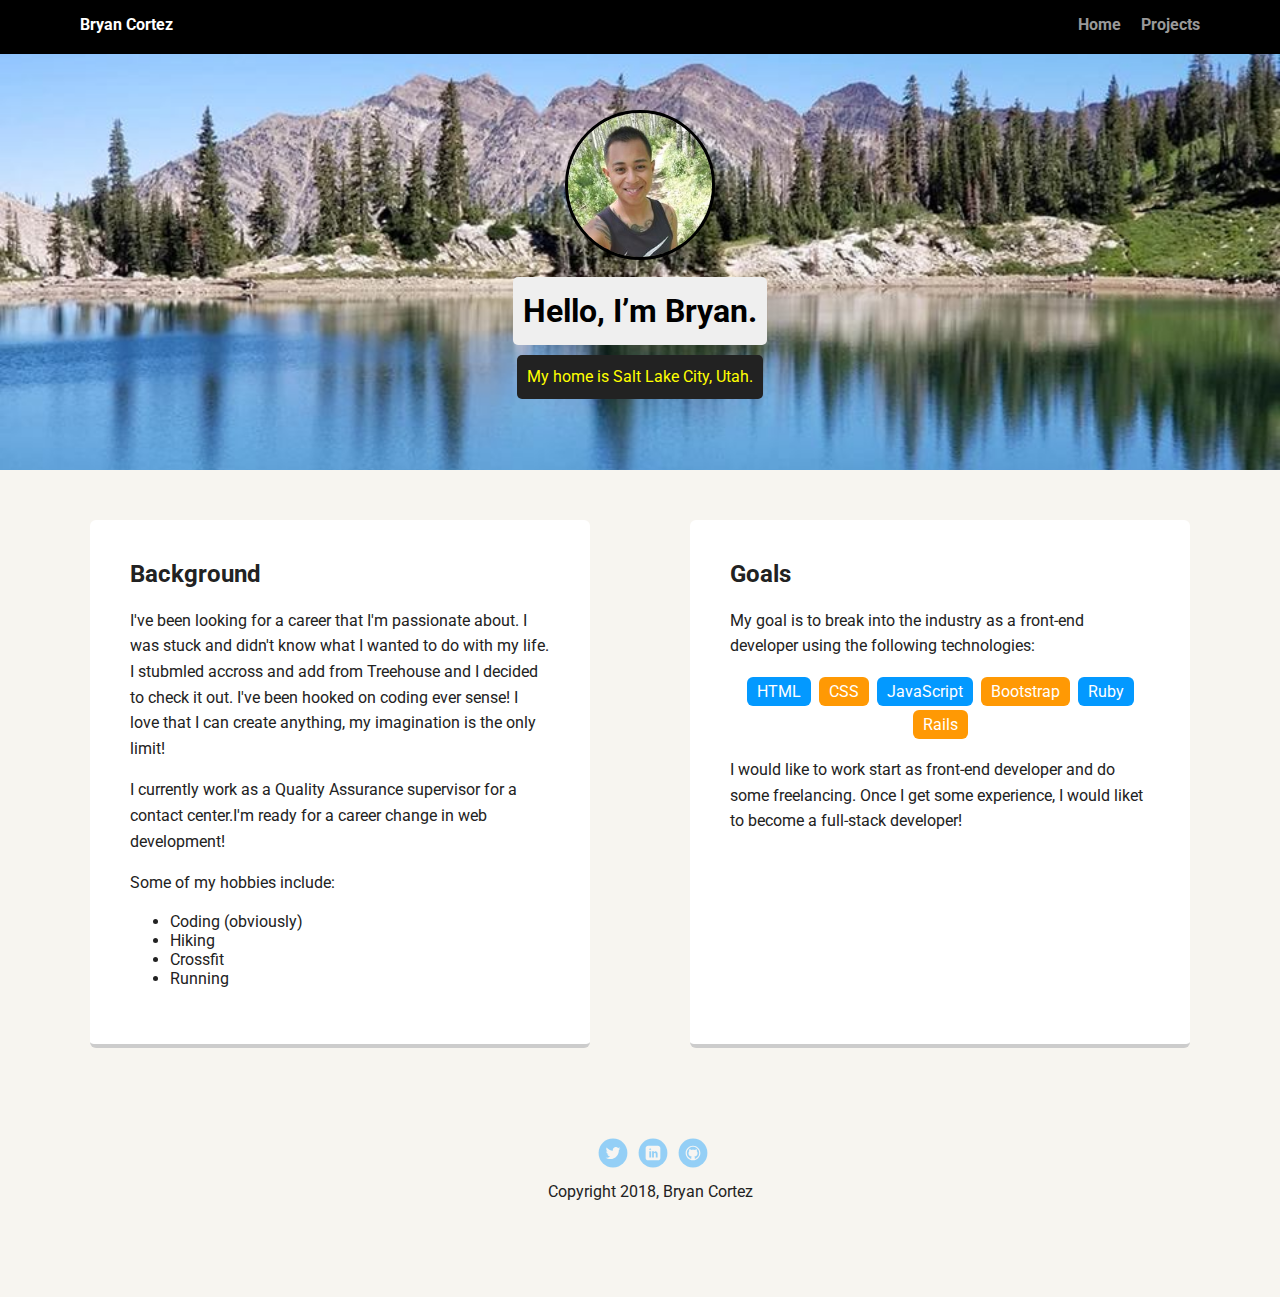
<file: index.html>
<!doctype html>
<html lang="en">
<head>
  <meta charset="utf-8">
  <title>Bryan Cortez's Profile</title>
  <meta name="viewport" content="width=device-width, initial-scale=1.0">
  <link rel="stylesheet" href="styles.css">
  <link href="https://fonts.googleapis.com/css?family=Muli%7CRoboto:400,300,500,700,900" rel="stylesheet"></head>
  <body>

    <div class="main-nav">
        <ul class="nav">
          <li class="name">Bryan Cortez</li>
          <li><a href="index.html">Home</a></li>
          <li><a href="projects.html">Projects</a></li>
        </ul>
    </div>

    <header>
      <img src="images/profile.jpg" alt="Picture of Bryan" class="profile-image">
      <h1 class="tag name">Hello, I’m Bryan.</h1>
      <p class="tag location">My home is Salt Lake City, Utah.</p>
    </header>

    <main class="flex">
      <div class="card">
        <h2>Background</h2>
        <p>I've been looking for a career that I'm passionate about. I was stuck and didn't know what I wanted to do with my life. I stubmled accross and add from Treehouse and I decided to check it out. I've been hooked on coding ever sense! I love that I can create anything, my imagination is the only limit!</p>
        <p>I currently work as a Quality Assurance supervisor for a contact center.I'm ready for a career change in web development!</p>
        <p> Some of my hobbies include:</p>
          <ul>
              <li>Coding (obviously)</li>
              <li>Hiking</li>
              <li>Crossfit</li>
              <li>Running</li>
          </ul>
      </div>

      <div class="card">
        <h2>Goals</h2>
        <p>My goal is to break into the industry as a front-end developer using the following technologies:</p>
        <ul class="skills">
          <li>HTML</li>
          <li>CSS</li>
          <li>JavaScript</li>
          <li>Bootstrap</li>
          <li>Ruby</li>
          <li>Rails</li>
        </ul>
        <p>I would like to work start as front-end developer and do some freelancing. Once I get some experience, I would liket to become a full-stack developer!</p>
      </div>

    </main>
    <footer>
      <ul>
        <li><a href="https://twitter.com/CambrayBryan" class="social twitter" target="_blank">Twitter</a></li>
        <li><a href="https://www.linkedin.com/in/bryan-cambray-cortez-33551867/" class="social linkedin" target="_blank">LinkedIn</a></li>
        <li><a href="https://github.com/BryanCambrayCortez" class="social github" target="_blank">Github</a></li>
      </ul>
      <p class="copyright">Copyright 2018, Bryan Cortez</p>
    </footer>
  </body>
  </html>
</file>
<file: styles.css>
/* Global Layout Set-up */

* {
  box-sizing: border-box;
}

body {
  margin: 0;
  padding: 0;
  text-align: center;
  font-family: 'Roboto', sans-serif;
  color: #222;
  background: #f7f5f0;
}
/* Link Styles */

a {
  text-decoration: none;
  color: #999;
}
a:hover {
  color: #6633ff;
}

/* Section Styles */

.main-nav {
  width: 100%;
  background: black;
  min-height: 30px;
  padding: 10px;
  position: fixed;
  text-align: center;
}
.nav {
  display: flex;
  justify-content: space-around;
  font-weight: 700;
  list-style-type: none;
  margin: 0 auto;
  padding: 0;
}

.nav .name {
    display: block;
    margin-right: auto;
    color: white;
}
.nav li {
  padding: 5px 10px 10px 10px;
}
.nav a {
  transition: all .5s;
}
.nav a:hover {
  color: white
}

header {
  text-align: center;
  background: url("images/background.jpg") no-repeat top center ;
  background-size: cover;
  overflow: hidden;
  padding-top: 60px;
}
header {
  line-height: 1.5;
}
header .profile-image {
  margin-top: 50px;
  width: 150px;
  height: 150px;
  border-radius: 70%;
  border: 3px solid black;
  transition: all 2.5s;
}
header .profile-image:hover {
  transform: scale(1.2) rotate(5deg);
}
.tag {
  background-color: #efefef;
  color: black;
  padding: 10px;
  border-radius: 5px;
  display: table;
  margin: 10px auto;
}
.location {
  background-color: #222;
  color: yellow;
}
.card {
  margin: 30px;
  padding: 20px 40px 40px;
  max-width: 500px;
  text-align: left;
  background: #fff;
  border-bottom: 4px solid #ccc;
  border-radius: 6px;
  transition: all .5s;
}
.card:hover {
  border-color: #ff99ff;
}

ul.skills {
  padding: 0;
  text-align: center;
}

.skills li {
  border-radius: 6px;
  display: inline-block;
  background: #ff9904;
  color: white;
  padding: 5px 10px;
  margin: 2px;
}

.skills li:nth-child(odd) {
  background: #0399ff;
}

footer {
  width: 100%;
  min-height: 30px;
  padding: 20px 0 40px 20px;
}

footer .copyright {
  top: -8px;
  font-size: .75em;
}

footer ul {
  list-style-type: none;
  margin: 0;
  padding: 0;
}

footer ul li {
  display: inline-block;
}

a.social {
  display: inline-block;
  text-indent: -9999px;
  margin-left: 5px;
  width: 30px;
  height: 30px;
  background-size: 30px 30px;
  opacity: .4;
  transition: all .5s;
}
a.twitter {
  background-image: url(images/twitter.svg);
}
a.linkedin {
  background-image: url(images/linkedin.svg);
}
a.github {
  background-image: url(images/github.svg);
}
a.social:hover {
  opacity: 1;
}
.clearfix {
  clear: both;
}

/* Styles for larger screens */
@media screen and (min-width: 720px) {

  .flex {
      display: -ms-flexbox;      /* TWEENER - IE 10 */
      display: flex;
      max-width: 1200px;
      -ms-flex-pack: distribute;
      justify-content: space-around;
      margin: 0 auto;
  }

  header {
    min-height: 470px;
  }

  .nav {
    max-width: 1200px;
    padding: 0 30px;
  }


  main {
    padding-top: 20px;
  }

  main p {
    line-height: 1.6em;
  }

  footer {
    font-size: 1.3em;
    max-width: 1200px;
    margin: 40px auto;
  }
</file>
